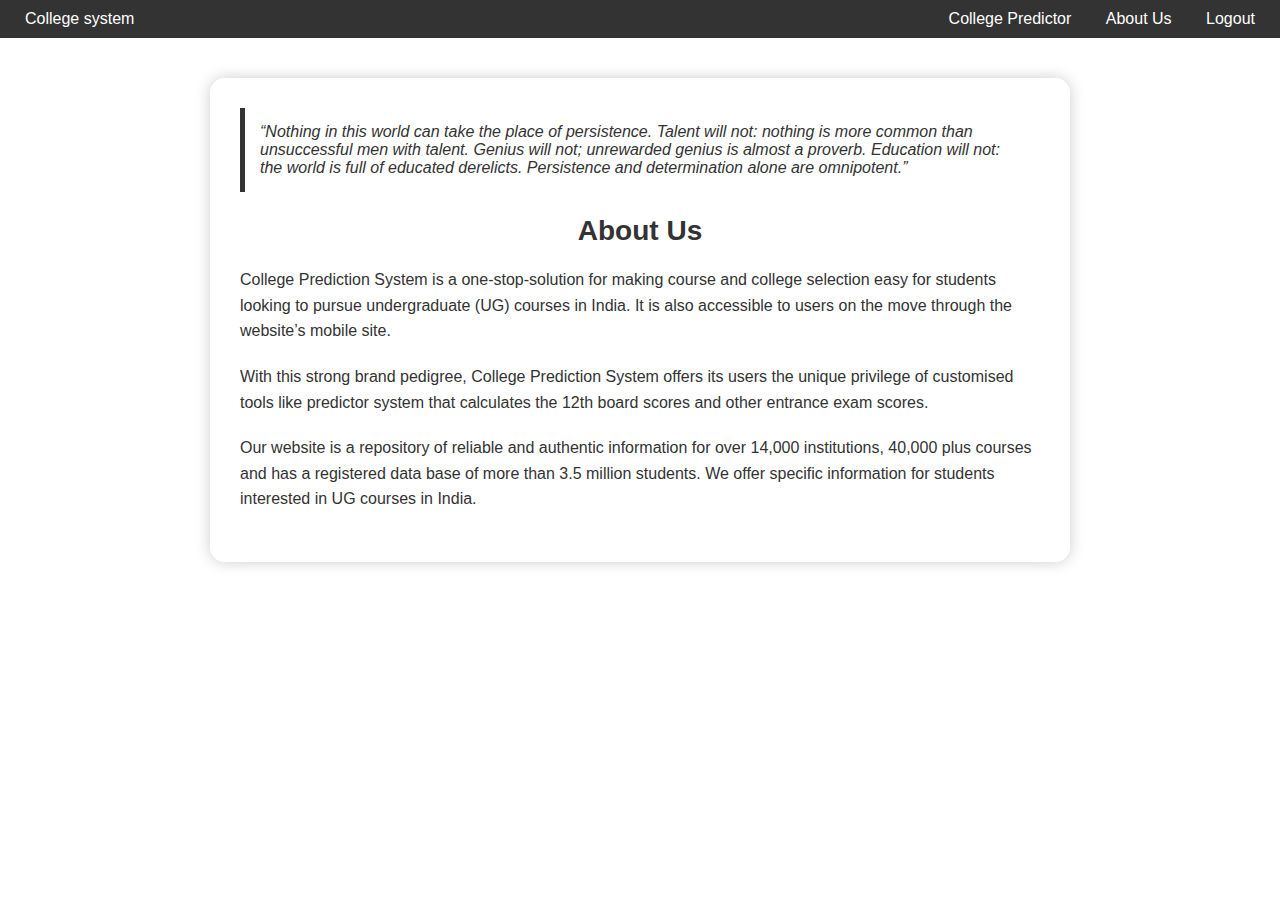
<file: aboutus.html>
<!DOCTYPE html>
<html lang="en">
<head>
    <meta charset="UTF-8">
    <meta name="viewport" content="width=device-width, initial-scale=1.0">
    <title>College predictor - About Us</title>
    <style>
        body {
            margin: 0;
            padding: 0;
            font-family: Arial, sans-serif;
            background: url('https://img.freepik.com/free-vector/hand-drawn-back-school-background_23-2149464866.jpg?size=626&ext=jpg&ga=GA1.1.2008272138.1726531200&semt=ais_hybrid') no-repeat center center fixed;
            background-size: cover;
        }

        .navbar {
            background-color: #333;
            padding: 10px;
            display: flex;
            justify-content: space-between;
            align-items: center;
        }

        .navbar a {
            color: #fff;
            text-decoration: none;
            padding: 10px 15px;
            font-size: 16px;
        }

        .navbar a:hover {
            background-color: #575757;
            border-radius: 5px;
        }

        .container {
            max-width: 800px;
            margin: 40px auto;
            background-color: rgba(255, 255, 255, 0.9);
            padding: 30px;
            border-radius: 15px;
            box-shadow: 0 0 15px rgba(0, 0, 0, 0.2);
        }

        .quote-box {
            background-color: rgba(255, 255, 255, 0.9);
            padding: 15px;
            border-left: 5px solid #333;
            margin-bottom: 20px;
            font-style: italic;
            color: #333;
        }

        .quote-box p {
            margin: 0;
        }

        .about-section h2 {
            font-size: 28px;
            margin-bottom: 20px;
            text-align: center;
            color: #333;
        }

        .about-section p {
            color: #333;
            line-height: 1.6;
            font-size: 16px;
            margin-bottom: 20px;
        }
    </style>
</head>
<body>

    <div class="navbar">
        <div class="brand">
            <a href="index.php">College system</a>
        </div>
        <div class="nav-links">
            <a href="./collegepredictor.html">College Predictor</a>
            <a href="#">About Us</a>
            <a href="#">Logout</a>
        </div>
    </div>

    <div class="container">
        <div class="quote-box">
            <p>“Nothing in this world can take the place of persistence. Talent will not: nothing is more common than unsuccessful men with talent. Genius will not; unrewarded genius is almost a proverb. Education will not: the world is full of educated derelicts. Persistence and determination alone are omnipotent.”</p>
        </div>

        <div class="about-section">
            <h2>About Us</h2>
            <p>College Prediction System is a one-stop-solution for making course and college selection easy for students looking to pursue undergraduate (UG)  courses in India. It is  also accessible to users on the move through the website’s mobile site.</p>
            
            <p>With this strong brand pedigree, College Prediction System offers its users the unique privilege of customised tools like predictor system that calculates the 12th board scores and other entrance exam scores.</p>

            <p>Our website is a repository of reliable and authentic information for over 14,000 institutions, 40,000 plus courses and has a registered data base of more than 3.5 million students. We offer specific information for students interested in UG courses in India.</p>
        </div>
    </div>

</body>
</html>
</file>
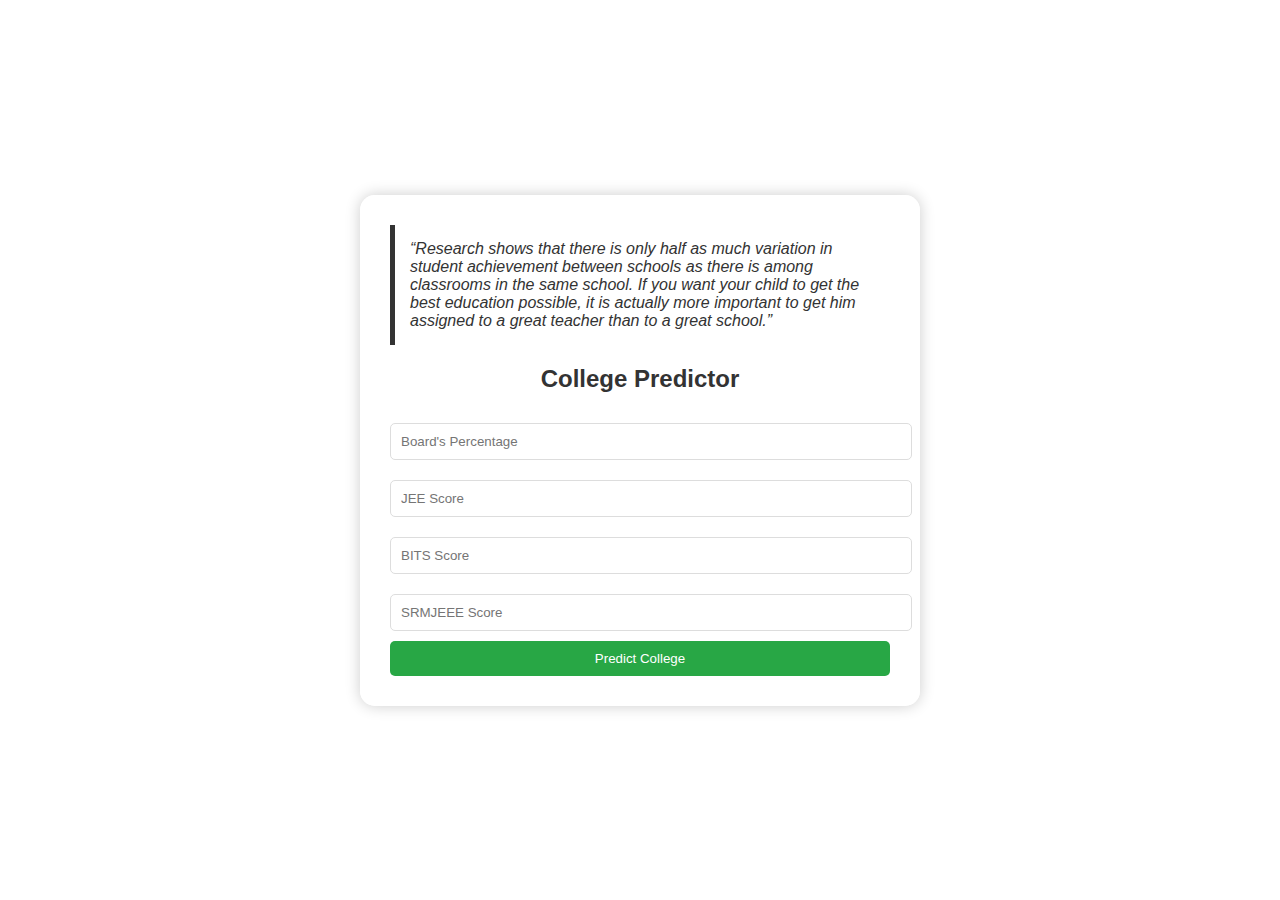
<file: collegepredictor.html>
<!DOCTYPE html>
<html lang="en">
<head>
    <meta charset="UTF-8">
    <meta name="viewport" content="width=device-width, initial-scale=1.0">
    <title>College Predictor</title>
    <style>
        body {
            margin: 0;
            padding: 0;
            font-family: Arial, sans-serif;
            background: url('https://img.freepik.com/free-vector/hand-drawn-back-school-background_23-2149464866.jpg?size=626&ext=jpg&ga=GA1.1.2008272138.1726531200&semt=ais_hybrid') no-repeat center center fixed;
            background-size: cover;
            display: flex;
            justify-content: center;
            align-items: center;
            height: 100vh;
        }

        .container {
            background-color: rgba(255, 255, 255, 0.8);
            padding: 30px;
            border-radius: 15px;
            box-shadow: 0 0 15px rgba(0, 0, 0, 0.2);
            width: 500px;
        }

        .quote-box {
            background-color: rgba(255, 255, 255, 0.8);
            padding: 15px;
            border-left: 5px solid #333;
            margin-bottom: 20px;
            font-style: italic;
            color: #333;
        }

        .quote-box p {
            margin: 0;
        }

        .form-box h2 {
            margin-bottom: 20px;
            font-size: 24px;
            color: #333;
            text-align: center;
        }

        .form-box input[type="text"] {
            width: 100%;
            padding: 10px;
            margin: 10px 0;
            border: 1px solid #ddd;
            border-radius: 5px;
            outline: none;
        }

        .form-box input[type="submit"] {
            width: 100%;
            padding: 10px;
            background-color: #28a745;
            border: none;
            border-radius: 5px;
            color: #fff;
            cursor: pointer;
        }

        .form-box input[type="submit"]:hover {
            background-color: #218838;
        }
    </style>
</head>
<body>

    <div class="container">
        <div class="quote-box">
            <p>“Research shows that there is only half as much variation in student achievement between schools as there is among classrooms in the same school. If you want your child to get the best education possible, it is actually more important to get him assigned to a great teacher than to a great school.”</p>
        </div>
        
        <div class="form-box">
            <h2>College Predictor</h2>
            <!-- <form action="submit.php" method="post"> -->
            <form action="./colleges.html">
                <input type="text" name="board_percentage" placeholder="Board's Percentage" required>
                <input type="text" name="jee_score" placeholder="JEE Score" required>
                <input type="text" name="bits_score" placeholder="BITS Score" required>
                <input type="text" name="srmjeee_score" placeholder="SRMJEEE Score" required>
                <input type="submit" value="Predict College">
            </form>
        </div>
    </div>

</body>
</html>
</file>
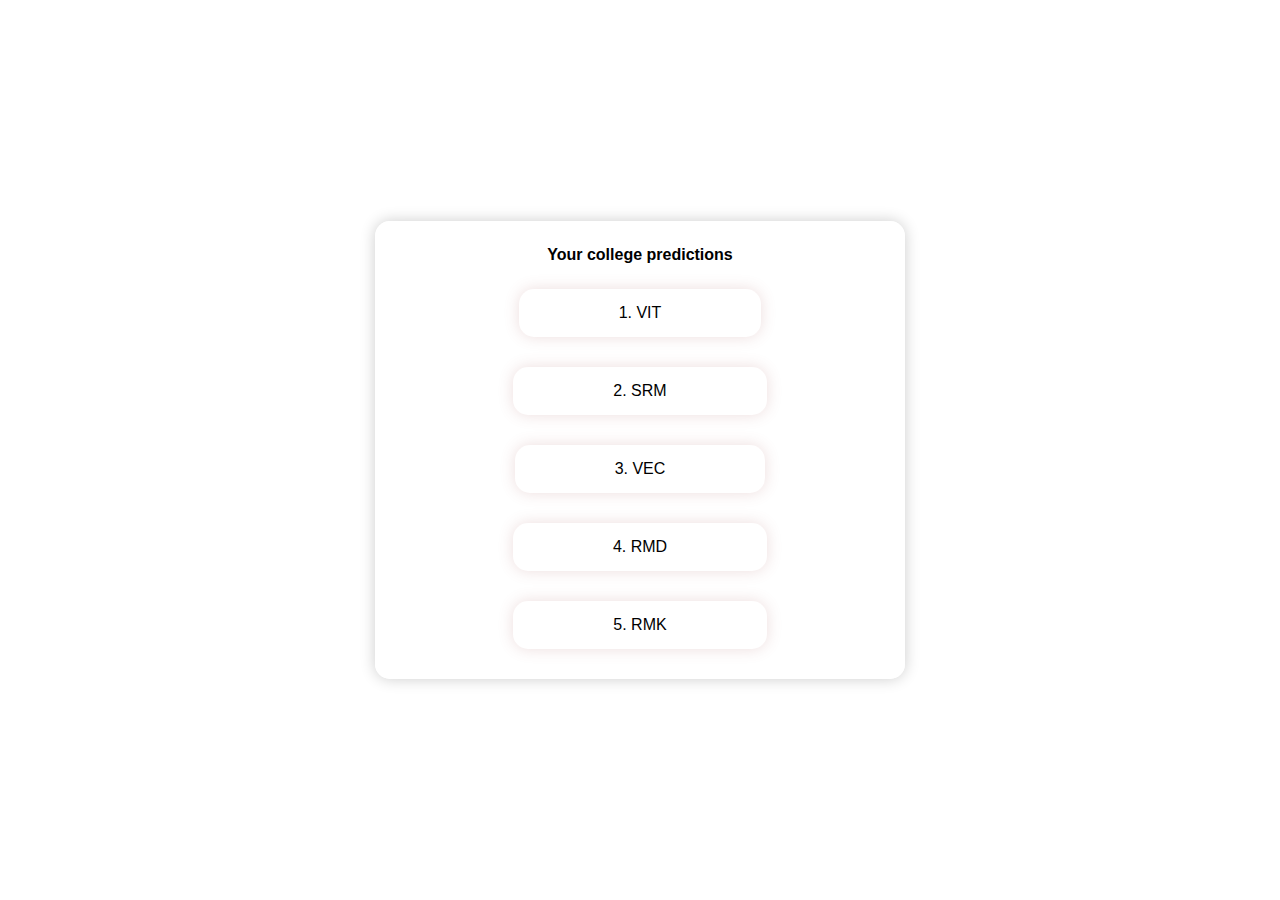
<file: colleges.html>
<!DOCTYPE html>
<html lang="en">
<head>
  <meta charset="UTF-8">
  <meta name="viewport" content="width=device-width, initial-scale=1.0">
  <title>Document</title>
  <style>
    body {
		margin: 0;
		padding: 0;
		font-family: Arial, sans-serif;
		background: url('https://img.freepik.com/free-vector/hand-drawn-back-school-background_23-2149464866.jpg?size=626&ext=jpg&ga=GA1.1.2008272138.1726531200&semt=ais_hybrid') no-repeat center center fixed;
		background-size: cover;
		display: flex;
		justify-content: center;
		align-items: center;
		height: 100vh;
    }

	.container {
		background-color: rgba(255, 255, 255, 0.8);
		padding: 15px;
		border-radius: 15px;
		box-shadow: 0 0 15px rgba(0, 0, 0, 0.2);
		display: flex;
		width: 500px;
		flex-direction: column;
		align-items: center;
		justify-content: center;
	}

	.college {
		padding: 15px 100px;
		margin: 15px;
		border-radius: 15px;
		box-shadow: 0 0 15px rgba(167, 83, 83, 0.2);
	}

	.header {
		font-weight: bolder;
		margin: 10px;
	}

  </style>
</head>
<body>
  <div class="container">
	<div class="header">Your college predictions</div>
	<div class="college">1. VIT</div>
	<div class="college">2. SRM</div>
	<div class="college">3. VEC</div>
	<div class="college">4. RMD</div>
	<div class="college">5. RMK</div>
  </div>
  
</body>
</html>
</file>
